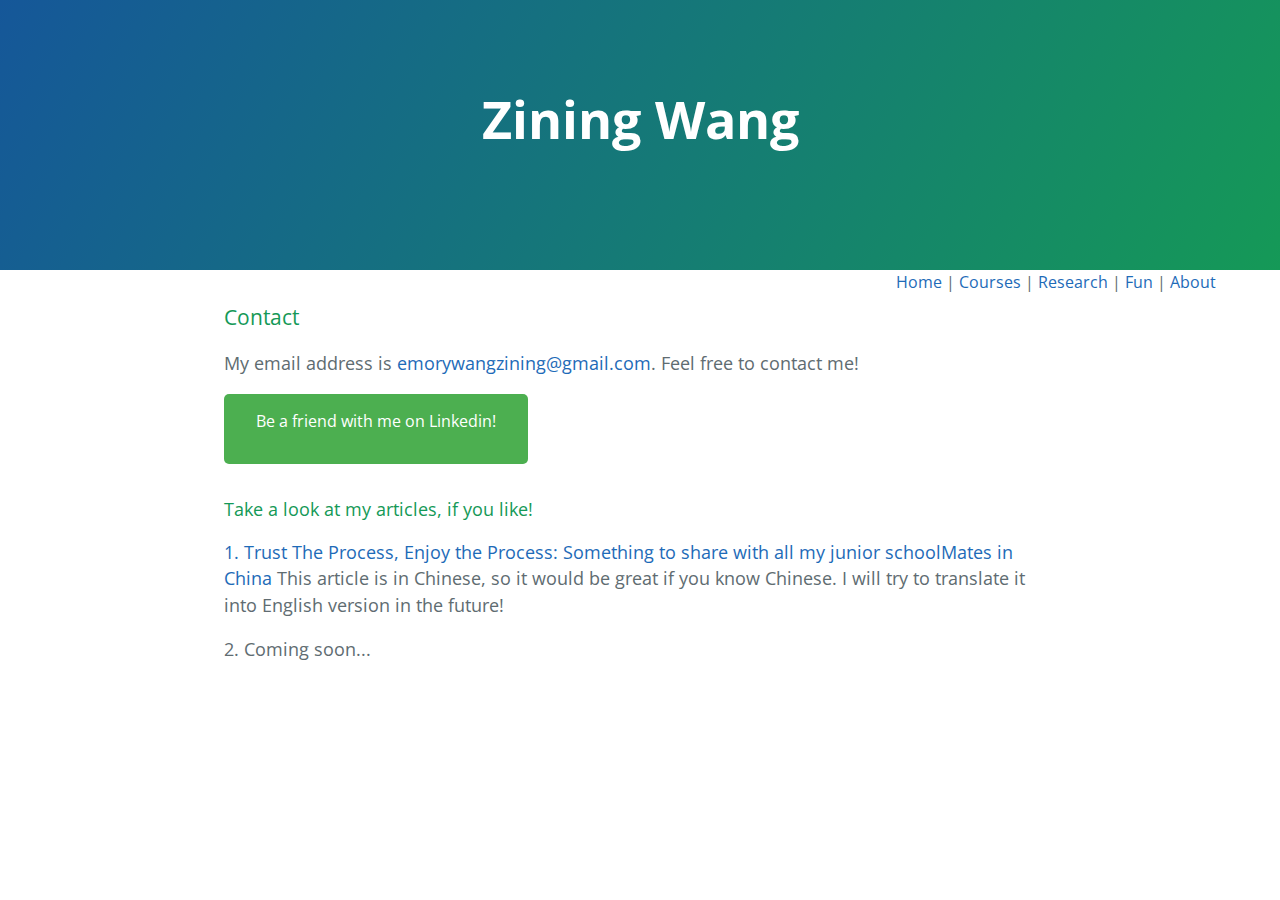
<file: about.html>
<!DOCTYPE html>
<html lang="en-us">
  <head>
    <meta charset="UTF-8">
    <title>Zining Wang by wangzining</title>
    <meta name="viewport" content="width=device-width, initial-scale=1">
    <link rel="stylesheet" type="text/css" href="stylesheets/normalize.css" media="screen">
    <link href='https://fonts.googleapis.com/css?family=Open+Sans:400,700' rel='stylesheet' type='text/css'>
    <link rel="stylesheet" type="text/css" href="stylesheets/stylesheet.css" media="screen">
    <link rel="stylesheet" type="text/css" href="stylesheets/github-light.css" media="screen">
    <link rel="apple-touch-icon" sizes="180x180" href="/apple-touch-icon.png">
    <link rel="icon" type="image/png" href="/favicon-32x32.png" sizes="32x32">
    <link rel="icon" type="image/png" href="/favicon-16x16.png" sizes="16x16">
    <link rel="manifest" href="/manifest.json">
    <meta name="theme-color" content="#ffffff">
  </head>
  <body>
    <section class="page-header">
      <h1 class="project-name">Zining Wang</h1>
      <h2 class="project-tagline"></h2>
    </section>
    <aside style="float:right; margin:0 5%">
      <nav>
        <a href="../index.html">Home</a> |
        <a href="../courses.html">Courses</a> |
        <a href="../research.html">Research</a> |
        <a href="../fun.html">Fun</a> |
        <a href="../about.html">About</a>
      </nav>
    </aside>
    <section class="main-content">
      <h3>
<a id="Comming Soon!" class="anchor" href="#welcome-to-zining-wangs-homepage" aria-hidden="true"><span class="octicon octicon-link"></span></a>Contact</h3>
<p>My email address is <a href="mailto:emorywangzining@gmail.com">emorywangzining@gmail.com</a>. Feel free to contact me!</p>

<script src="JS files/about.js"></script>



<p><button onclick="displayLinkin()">Be a friend with me on Linkedin! </p></button>

<p id="LinkedinWebpage"></p>


  

<h4>Take a look at my articles, if you like!</h4> 
<a href="https://mp.weixin.qq.com/s?__biz=MzA5NjU4MjA2NA==&mid=2651817286&idx=1&sn=b32c6f8843f78a7eb712dfc353597d22&chksm=8b56c599bc214c8f49ac04c3d8481c88e3649f0a654bc9225ca15ab636f353916f6a5f50d2b0&mpshare=1&scene=1&srcid=1128mCGUZHpX2q7DO9lrOwC3&pass_ticket=kveVO2WjPPlH9oiX6BFcICE%2F%2FdNSAvTmzwJisOaFVsCG8xk2rrrK4zc8TkuVKREr#rd">1. Trust The Process, Enjoy the Process: Something to share with all my junior schoolMates in China</a>
This article is in Chinese, so it would be great if you know Chinese. I will try to translate it into English version in the future!
<p></p>
2. Coming soon...

  </section>
  </body>
</html>
</file>
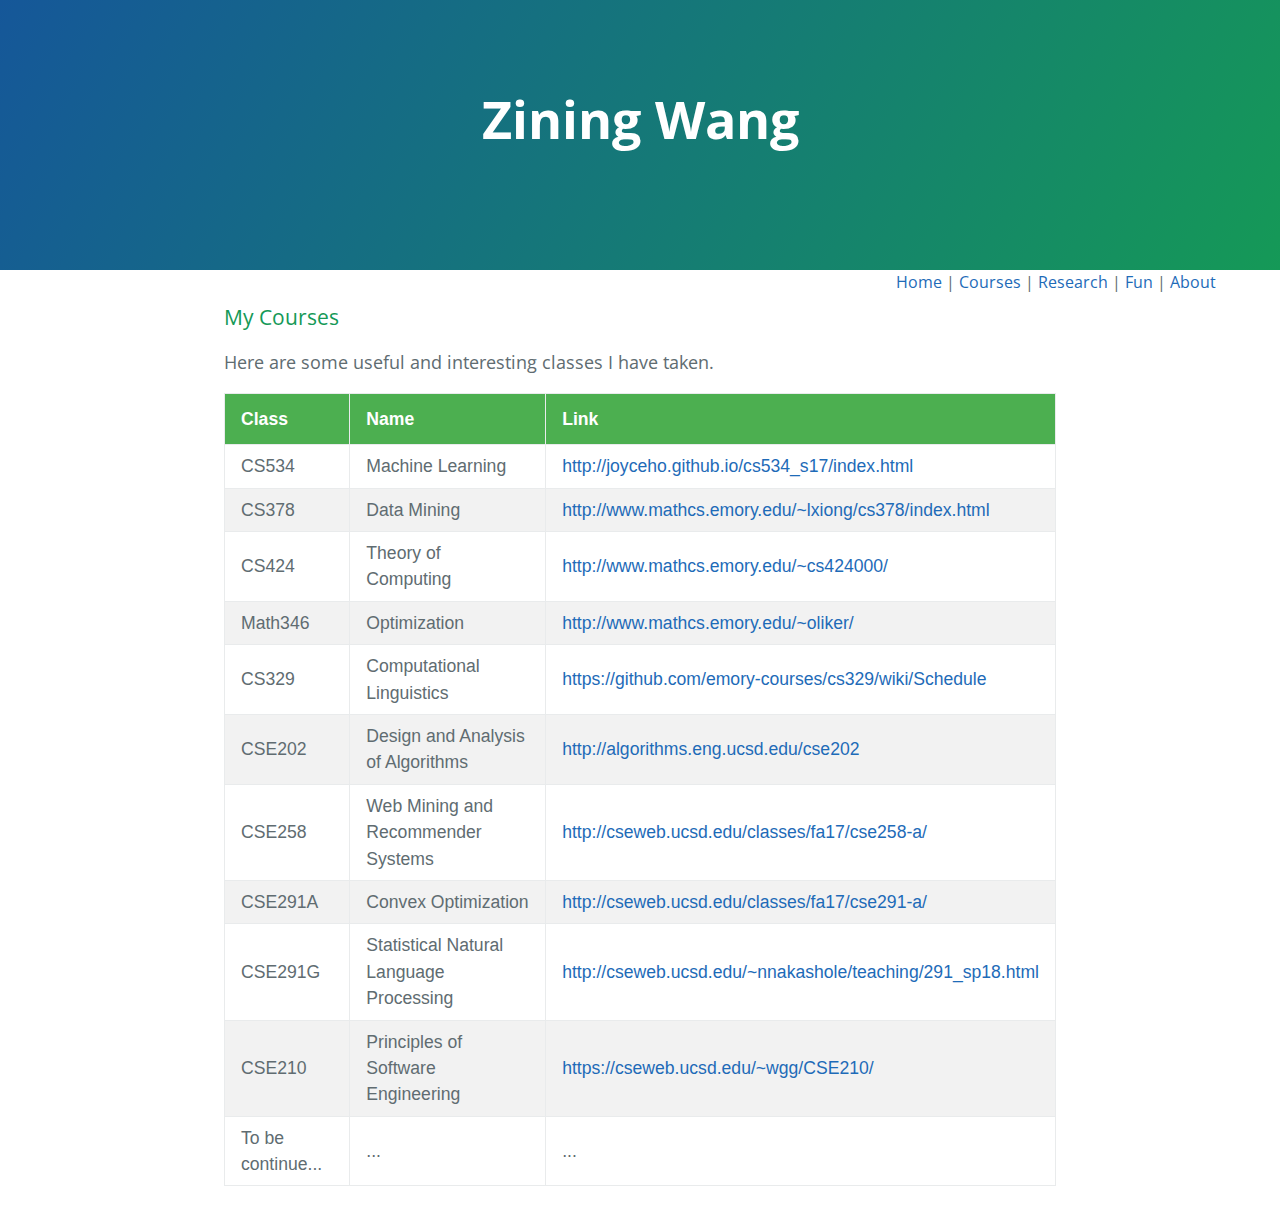
<file: courses.html>
<!DOCTYPE html>
<html lang="en-us">
  <head>
    <meta charset="UTF-8">
    <title>Zining Wang by wangzining</title>
    <meta name="viewport" content="width=device-width, initial-scale=1">
    <link rel="stylesheet" type="text/css" href="stylesheets/normalize.css" media="screen">
    <link href='https://fonts.googleapis.com/css?family=Open+Sans:400,700' rel='stylesheet' 
          type='text/css'>
    <link rel="stylesheet" type="text/css" href="stylesheets/stylesheet.css" media="screen">
    <link rel="stylesheet" type="text/css" href="stylesheets/github-light.css" media="screen">
    <link rel="apple-touch-icon" sizes="180x180" href="/apple-touch-icon.png">
    <link rel="icon" type="image/png" href="/favicon-32x32.png" sizes="32x32">
    <link rel="icon" type="image/png" href="/favicon-16x16.png" sizes="16x16">
    <link rel="manifest" href="/manifest.json">
    <!--
    <link rel="stylesheet" type="text/css" href="https://maxcdn.bootstrapcdn.com/bootstrap/3.3.7/css/bootstrap.min.css" media="screen">
    -->
    <meta name="theme-color" content="#ffffff">

  </head>
  <body>
    <section class="page-header">
      <h1 class="project-name">Zining Wang</h1>
      <h2 class="project-tagline"></h2>
    </section>
    <aside style="float:right; margin:0 5%">
        <nav>
          <a href="../index.html">Home</a> |
          <a href="../courses.html">Courses</a> |
          <a href="../research.html">Research</a> |
          <a href="../fun.html">Fun</a> |
          <a href="../about.html">About</a>
        </nav>
      </aside>
      <section class="main-content">
      <h3>
<a id="My Courses" class="anchor" href="#welcome-to-zining-wangs-homepage" aria-hidden="true"><span class="octicon octicon-link"></span></a>My Courses</h3>


<div class="container">
  <p>Here are some useful and interesting classes I have taken.</p>
  <table class="table" id="courses">
    <thead>
      <tr>
        <th>Class</th>
        <th>Name</th>
        <th>Link</th>
      </tr>
    </thead>
    <tbody>
      <tr>
        <td>CS534</td>
        <td>Machine Learning</td>
        <td><a href="http://joyceho.github.io/cs534_s17/index.html">http://joyceho.github.io/cs534_s17/index.html</a></td>
      </tr>      
      <tr>
        <td>CS378</td>
        <td>Data Mining</td>
        <td><a href="http://www.mathcs.emory.edu/~lxiong/cs378/index.html">http://www.mathcs.emory.edu/~lxiong/cs378/index.html</a></td>
      </tr>
      <tr>
        <td>CS424</td>
        <td>Theory of Computing</td>
        <td><a href="http://www.mathcs.emory.edu/~cs424000/">http://www.mathcs.emory.edu/~cs424000/</a></td>
      </tr>
      <tr>
        <td>Math346</td>
        <td>Optimization</td>
        <td><a href="http://www.mathcs.emory.edu/~oliker/">http://www.mathcs.emory.edu/~oliker/</a></td>
      </tr>
      <tr>
        <td>CS329</td>
        <td>Computational Linguistics</td>
        <td><a href="https://github.com/emory-courses/cs329/wiki/Schedule">https://github.com/emory-courses/cs329/wiki/Schedule</a></td>
      </tr>
      <tr>
        <td>CSE202</td>
        <td>Design and Analysis of Algorithms</td>
        <td><a href="http://algorithms.eng.ucsd.edu/cse202">http://algorithms.eng.ucsd.edu/cse202</a></td>
      </tr>
      <tr>
        <td>CSE258</td>
        <td>Web Mining and Recommender Systems</td>
        <td><a href="http://cseweb.ucsd.edu/classes/fa17/cse258-a/">http://cseweb.ucsd.edu/classes/fa17/cse258-a/</a></td>
      </tr>
      <tr>
        <td>CSE291A</td>
        <td>Convex Optimization</td>
        <td><a href="http://cseweb.ucsd.edu/classes/fa17/cse291-a/">http://cseweb.ucsd.edu/classes/fa17/cse291-a/</a></td>
      </tr>
      <tr>
        <td>CSE291G</td>
        <td>Statistical Natural Language Processing</td>
        <td><a href="http://cseweb.ucsd.edu/~nnakashole/teaching/291_sp18.html">http://cseweb.ucsd.edu/~nnakashole/teaching/291_sp18.html</a></td>
      </tr>
      <tr>
        <td>CSE210</td>
        <td>Principles of Software Engineering </td>
        <td><a href="https://cseweb.ucsd.edu/~wgg/CSE210/">https://cseweb.ucsd.edu/~wgg/CSE210/</a></td>
      </tr>
      <tr>
        <td>To be continue...</td>
        <td>...</td>
        <td>...</td>
      </tr>
    </tbody>
  </table>
</div>
  
    </section>
  </body>
</html>
</file>
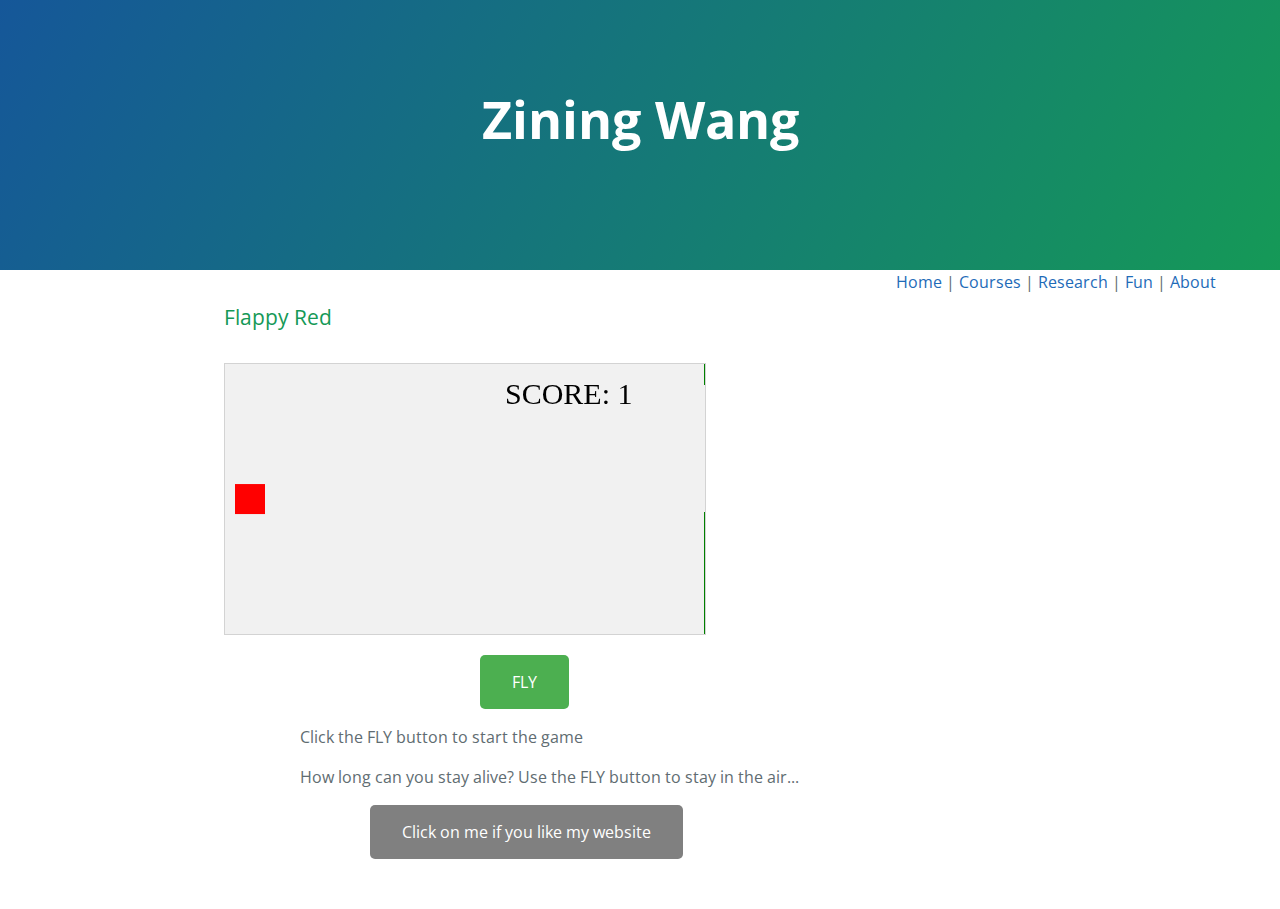
<file: fun.html>
<!DOCTYPE html>
<html lang="en-us">
  <head>
    <meta charset="UTF-8">
    <title>Zining Wang by wangzining</title>
    <meta name="viewport" content="width=device-width, initial-scale=1">
    <link rel="stylesheet" type="text/css" href="stylesheets/normalize.css" media="screen">
    <link href='https://fonts.googleapis.com/css?family=Open+Sans:400,700' rel='stylesheet'      type='text/css'>
    <link rel="stylesheet" type="text/css" href="stylesheets/stylesheet.css" media="screen">
    <link rel="stylesheet" type="text/css" href="stylesheets/github-light.css" media="screen">
    <link rel="apple-touch-icon" sizes="180x180" href="/apple-touch-icon.png">
    <link rel="icon" type="image/png" href="/favicon-32x32.png" sizes="32x32">
    <link rel="icon" type="image/png" href="/favicon-16x16.png" sizes="16x16">
    <link rel="manifest" href="/manifest.json">
    <meta name="theme-color" content="#ffffff">
    <style>
      canvas {
      border:1px solid #d3d3d3;
      background-color: #f1f1f1;
      align-content: center;
      flex-wrap: wrap;
      align-self:center;
      position: relative;
      left: 0px;
      top: 10px;
      }
      div.relative {
        align-content:  center;
      position: relative;
      left: 300px;
      top: -50px;
    
    }
    </style>
  </head>
  <body onload="startGame()">
    <section class="page-header">
      <h1 class="project-name">Zining Wang</h1>
      <h2 class="project-tagline"></h2>
    </section id = "TTT">
    <aside style="float:right; margin:0 5%">
      <nav>
        <a href="../index.html">Home</a> |
        <a href="../courses.html">Courses</a> |
        <a href="../research.html">Research</a> |
        <a href="../fun.html">Fun</a> |
        <a href="../about.html">About</a>
      </nav>
    </aside>
    <section class="main-content">
      <h3>
        <p><a id="Comming" class="anchor" href="#welcome-to-zining-wangs-homepage" aria-hidden="true"><span class="octicon octicon-link"></span></a>Flappy Red</p>
        <a id="Comming Soon!" class="anchor" href="#welcome-to-zining-wangs-homepage" aria-hidden="true"><span class="octicon octicon-link"></span></a>

        
      </h3>

</section>
  
<script src="JS files/flappy red.js"></script>

<br>
<button id ="fly" onmousedown="accelerate(-0.2)" onmouseup="accelerate(0.05)">FLY
</button>
<div class="relative">
<p>Click the FLY button to start the game</p>
<p id = "kaigua">How long can you stay alive? Use the FLY button to stay in the air...</p>
</div>
<button id = "cheat" onclick="moveleft();unstoppable()">Click on me if you like my website</button>

</body>
      
</html>
</file>
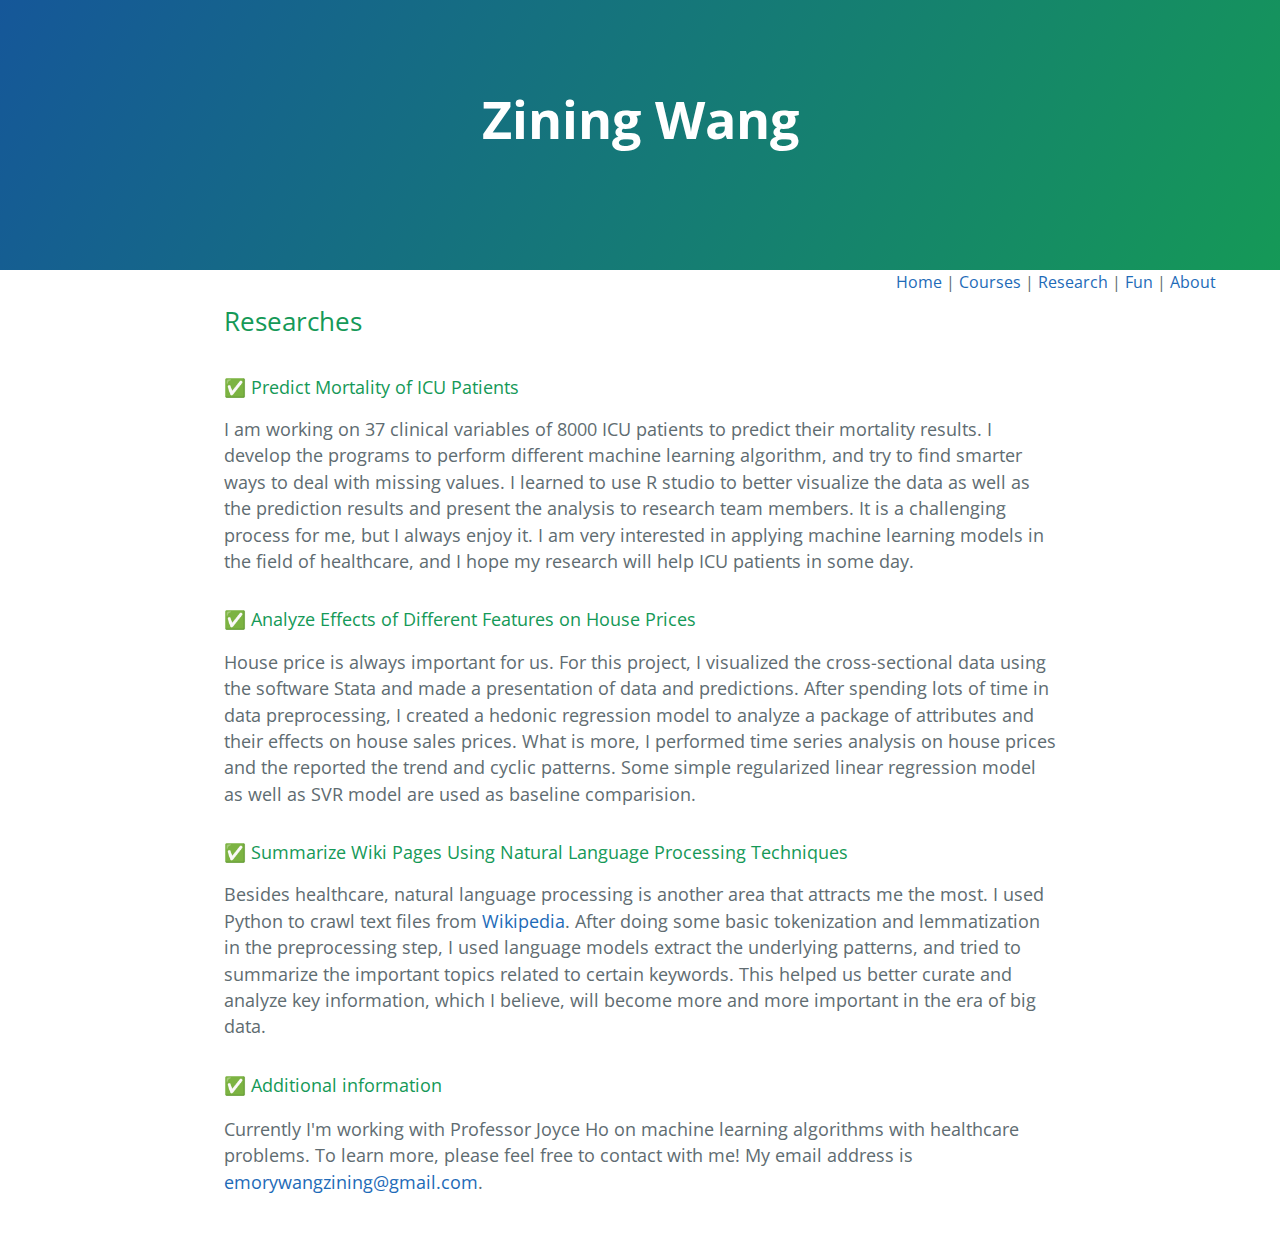
<file: research.html>
<!DOCTYPE html>
<html lang="en-us">
  <head>
    <meta charset="UTF-8">
    <title>Zining Wang by wangzining</title>
    <meta name="viewport" content="width=device-width, initial-scale=1">
    <link rel="stylesheet" type="text/css" href="stylesheets/normalize.css" media="screen">
    <link href='https://fonts.googleapis.com/css?family=Open+Sans:400,700' rel='stylesheet' type='text/css'>
    <link rel="stylesheet" type="text/css" href="stylesheets/stylesheet.css" media="screen">
    <link rel="stylesheet" type="text/css" href="stylesheets/github-light.css" media="screen">
    <link rel="apple-touch-icon" sizes="180x180" href="/apple-touch-icon.png">
    <link rel="icon" type="image/png" href="/favicon-32x32.png" sizes="32x32">
    <link rel="icon" type="image/png" href="/favicon-16x16.png" sizes="16x16">
    <link rel="manifest" href="/manifest.json">
    <meta name="theme-color" content="#ffffff">
  </head>
  <body>
    <section class="page-header">
      <h1 class="project-name">Zining Wang</h1>
      <h2 class="project-tagline"></h2>
    </section>
    <aside style="float:right; margin:0 5%">
      <nav>
        <a href="../index.html">Home</a> |
        <a href="../courses.html">Courses</a> |
        <a href="../research.html">Research</a> |
        <a href="../fun.html">Fun</a> |
        <a href="../about.html">About</a>
      </nav>
    </aside>
    <section class="main-content">
      <h2>
<a id="Research" class="anchor" href="#welcome-to-zining-wangs-homepage" aria-hidden="true"><span class="octicon octicon-link"></span></a>Researches</h2>

<h4>✅ Predict Mortality of ICU Patients</h4>
I am working on 37 clinical variables of 8000 ICU patients to predict their mortality results. I develop the programs to perform different machine learning algorithm, and try to find smarter ways to deal with missing values. I learned to use R studio to better visualize the data as well as the prediction results and present the analysis to research team members. It is a challenging process for me, but I always enjoy it. I am very interested in applying machine learning models in the field of healthcare, and I hope my research will help ICU patients in some day.

<h4>✅ Analyze Effects of Different Features on House Prices</h4>
House price is always important for us. For this project, I visualized the cross-sectional data using the software Stata and made a presentation of data and predictions. After spending lots of time in data preprocessing, I created a hedonic regression model to analyze a package of attributes and their effects on house sales prices. What is more, I performed time series analysis on house prices and the reported the trend and cyclic patterns. Some simple regularized linear regression model as well as SVR model are used as baseline comparision.

<h4>✅ Summarize Wiki Pages Using Natural Language Processing Techniques</h4>
Besides healthcare, natural language processing is another area that attracts me the most. I used Python to crawl text files from <a href="https://www.wikipedia.org/">Wikipedia</a>. After doing some basic tokenization and lemmatization in the preprocessing step, I used language models extract the underlying patterns, and tried to summarize the important topics related to certain keywords. This helped us better curate and analyze key information, which I believe, will become more and more important in the era of big data.



<h4>✅ Additional information</h4>
<p>Currently I'm working with Professor Joyce Ho on machine learning algorithms with healthcare problems. To learn more, please feel free to contact with me! My email address is <a href="mailto:emorywangzining@gmail.com">emorywangzining@gmail.com</a>.</p>




    </section>

  
  </body>
</html>
</file>
<file: stylesheets/stylesheet.css>
* {
  box-sizing: border-box; }

body {
  padding: 0;
  margin: 0;
  font-family: "Open Sans", "Helvetica Neue", Helvetica, Arial, sans-serif;
  font-size: 16px;
  line-height: 1.5;
  color: #606c71; }

a {
  color: #1e6bb8;
  text-decoration: none; }
  a:hover {
    text-decoration: underline; }

.btn {
  display: inline-block;
  margin-bottom: 1rem;
  color: rgba(255, 255, 255, 0.7);
  background-color: rgba(255, 255, 255, 0.08);
  border-color: rgba(255, 255, 255, 0.2);
  border-style: solid;
  border-width: 1px;
  border-radius: 0.3rem;
  transition: color 0.2s, background-color 0.2s, border-color 0.2s; }
  .btn + .btn {
    margin-left: 1rem; }

.btn:hover {
  color: rgba(255, 255, 255, 0.8);
  text-decoration: none;
  background-color: rgba(255, 255, 255, 0.2);
  border-color: rgba(255, 255, 255, 0.3); }

@media screen and (min-width: 64em) {
  .btn {
    padding: 0.75rem 1rem; } }

@media screen and (min-width: 42em) and (max-width: 64em) {
  .btn {
    padding: 0.6rem 0.9rem;
    font-size: 0.9rem; } }

@media screen and (max-width: 42em) {
  .btn {
    display: block;
    width: 100%;
    padding: 0.75rem;
    font-size: 0.9rem; }
    .btn + .btn {
      margin-top: 1rem;
      margin-left: 0; } }

.page-header {
  color: #fff;
  text-align: center;
  background-color: #159957;
  background-image: linear-gradient(120deg, #155799, #159957); }

@media screen and (min-width: 64em) {
  .page-header {
    padding: 5rem 6rem; } }

@media screen and (min-width: 42em) and (max-width: 64em) {
  .page-header {
    padding: 3rem 4rem; } }

@media screen and (max-width: 42em) {
  .page-header {
    padding: 2rem 1rem; } }

.project-name {
  margin-top: 0;
  margin-bottom: 0.1rem; }

@media screen and (min-width: 64em) {
  .project-name {
    font-size: 3.25rem; } }

@media screen and (min-width: 42em) and (max-width: 64em) {
  .project-name {
    font-size: 2.25rem; } }

@media screen and (max-width: 42em) {
  .project-name {
    font-size: 1.75rem; } }

.project-tagline {
  margin-bottom: 2rem;
  font-weight: normal;
  opacity: 0.7; }

@media screen and (min-width: 64em) {
  .project-tagline {
    font-size: 1.25rem; } }

@media screen and (min-width: 42em) and (max-width: 64em) {
  .project-tagline {
    font-size: 1.15rem; } }

@media screen and (max-width: 42em) {
  .project-tagline {
    font-size: 1rem; } }

.main-content :first-child {
  margin-top: 0; }
.main-content img {
  max-width: 100%; }
.main-content h1, .main-content h2, .main-content h3, .main-content h4, .main-content h5, .main-content h6 {
  margin-top: 2rem;
  margin-bottom: 1rem;
  font-weight: normal;
  color: #159957; }
.main-content p {
  margin-bottom: 1em; }
.main-content code {
  padding: 2px 4px;
  font-family: Consolas, "Liberation Mono", Menlo, Courier, monospace;
  font-size: 0.9rem;
  color: #383e41;
  background-color: #f3f6fa;
  border-radius: 0.3rem; }
.main-content pre {
  padding: 0.8rem;
  margin-top: 0;
  margin-bottom: 1rem;
  font: 1rem Consolas, "Liberation Mono", Menlo, Courier, monospace;
  color: #567482;
  word-wrap: normal;
  background-color: #f3f6fa;
  border: solid 1px #dce6f0;
  border-radius: 0.3rem; }
  .main-content pre > code {
    padding: 0;
    margin: 0;
    font-size: 0.9rem;
    color: #567482;
    word-break: normal;
    white-space: pre;
    background: transparent;
    border: 0; }
.main-content .highlight {
  margin-bottom: 1rem; }
  .main-content .highlight pre {
    margin-bottom: 0;
    word-break: normal; }
.main-content .highlight pre, .main-content pre {
  padding: 0.8rem;
  overflow: auto;
  font-size: 0.9rem;
  line-height: 1.45;
  border-radius: 0.3rem; }
.main-content pre code, .main-content pre tt {
  display: inline;
  max-width: initial;
  padding: 0;
  margin: 0;
  overflow: initial;
  line-height: inherit;
  word-wrap: normal;
  background-color: transparent;
  border: 0; }
  .main-content pre code:before, .main-content pre code:after, .main-content pre tt:before, .main-content pre tt:after {
    content: normal; }
.main-content ul, .main-content ol {
  margin-top: 0; }
.main-content blockquote {
  padding: 0 1rem;
  margin-left: 0;
  color: #819198;
  border-left: 0.3rem solid #dce6f0; }
  .main-content blockquote > :first-child {
    margin-top: 0; }
  .main-content blockquote > :last-child {
    margin-bottom: 0; }
.main-content table {
  display: block;
  width: 100%;
  overflow: auto;
  word-break: normal;
  word-break: keep-all; }
  .main-content table th {
    font-weight: bold; }
  .main-content table th, .main-content table td {
    padding: 0.5rem 1rem;
    border: 1px solid #e9ebec; }
.main-content dl {
  padding: 0; }
  .main-content dl dt {
    padding: 0;
    margin-top: 1rem;
    font-size: 1rem;
    font-weight: bold; }
  .main-content dl dd {
    padding: 0;
    margin-bottom: 1rem; }
.main-content hr {
  height: 2px;
  padding: 0;
  margin: 1rem 0;
  background-color: #eff0f1;
  border: 0; }

@media screen and (min-width: 64em) {
  .main-content {
    max-width: 64rem;
    padding: 2rem 6rem;
    margin: 0 auto;
    font-size: 1.1rem; } }

@media screen and (min-width: 42em) and (max-width: 64em) {
  .main-content {
    padding: 2rem 4rem;
    font-size: 1.1rem; } }

@media screen and (max-width: 42em) {
  .main-content {
    padding: 2rem 1rem;
    font-size: 1rem; } }

.site-footer {
  padding-top: 2rem;
  margin-top: 2rem;
  border-top: solid 1px #eff0f1; }

.site-footer-owner {
  display: block;
  font-weight: bold; }

.site-footer-credits {
  color: #819198; }

@media screen and (min-width: 64em) {
  .site-footer {
    font-size: 1rem; } }

@media screen and (min-width: 42em) and (max-width: 64em) {
  .site-footer {
    font-size: 1rem; } }

@media screen and (max-width: 42em) {
  .site-footer {
    font-size: 0.9rem; } }
</file>
<file: stylesheets/github-light.css>
/*
   Copyright 2014 GitHub Inc.

   Licensed under the Apache License, Version 2.0 (the "License");
   you may not use this file except in compliance with the License.
   You may obtain a copy of the License at

       http://www.apache.org/licenses/LICENSE-2.0

   Unless required by applicable law or agreed to in writing, software
   distributed under the License is distributed on an "AS IS" BASIS,
   WITHOUT WARRANTIES OR CONDITIONS OF ANY KIND, either express or implied.
   See the License for the specific language governing permissions and
   limitations under the License.

*/

.pl-c /* comment */ {
  color: #969896;
}

.pl-c1      /* constant, markup.raw, meta.diff.header, meta.module-reference, meta.property-name, support, support.constant, support.variable, variable.other.constant */,
.pl-s .pl-v /* string variable */ {
  color: #0086b3;
}

.pl-e  /* entity */,
.pl-en /* entity.name */ {
  color: #795da3;
}

.pl-s .pl-s1 /* string source */,
.pl-smi      /* storage.modifier.import, storage.modifier.package, storage.type.java, variable.other, variable.parameter.function */ {
  color: #333;
}

.pl-ent /* entity.name.tag */ {
  color: #63a35c;
}

.pl-k /* keyword, storage, storage.type */ {
  color: #a71d5d;
}

.pl-pds              /* punctuation.definition.string, string.regexp.character-class */,
.pl-s                /* string */,
.pl-s .pl-pse .pl-s1 /* string punctuation.section.embedded source */,
.pl-sr               /* string.regexp */,
.pl-sr .pl-cce       /* string.regexp constant.character.escape */,
.pl-sr .pl-sra       /* string.regexp string.regexp.arbitrary-repitition */,
.pl-sr .pl-sre       /* string.regexp source.ruby.embedded */ {
  color: #183691;
}

.pl-v /* variable */ {
  color: #ed6a43;
}

.pl-id /* invalid.deprecated */ {
  color: #b52a1d;
}

.pl-ii /* invalid.illegal */ {
  background-color: #b52a1d;
  color: #f8f8f8;
}

.pl-sr .pl-cce /* string.regexp constant.character.escape */ {
  color: #63a35c;
  font-weight: bold;
}

.pl-ml /* markup.list */ {
  color: #693a17;
}

.pl-mh        /* markup.heading */,
.pl-mh .pl-en /* markup.heading entity.name */,
.pl-ms        /* meta.separator */ {
  color: #1d3e81;
  font-weight: bold;
}

.pl-mq /* markup.quote */ {
  color: #008080;
}

.pl-mi /* markup.italic */ {
  color: #333;
  font-style: italic;
}

.pl-mb /* markup.bold */ {
  color: #333;
  font-weight: bold;
}

.pl-md /* markup.deleted, meta.diff.header.from-file */ {
  background-color: #ffecec;
  color: #bd2c00;
}

.pl-mi1 /* markup.inserted, meta.diff.header.to-file */ {
  background-color: #eaffea;
  color: #55a532;
}

.pl-mdr /* meta.diff.range */ {
  color: #795da3;
  font-weight: bold;
}

.pl-mo /* meta.output */ {
  color: #1d3e81;
}
</file>
